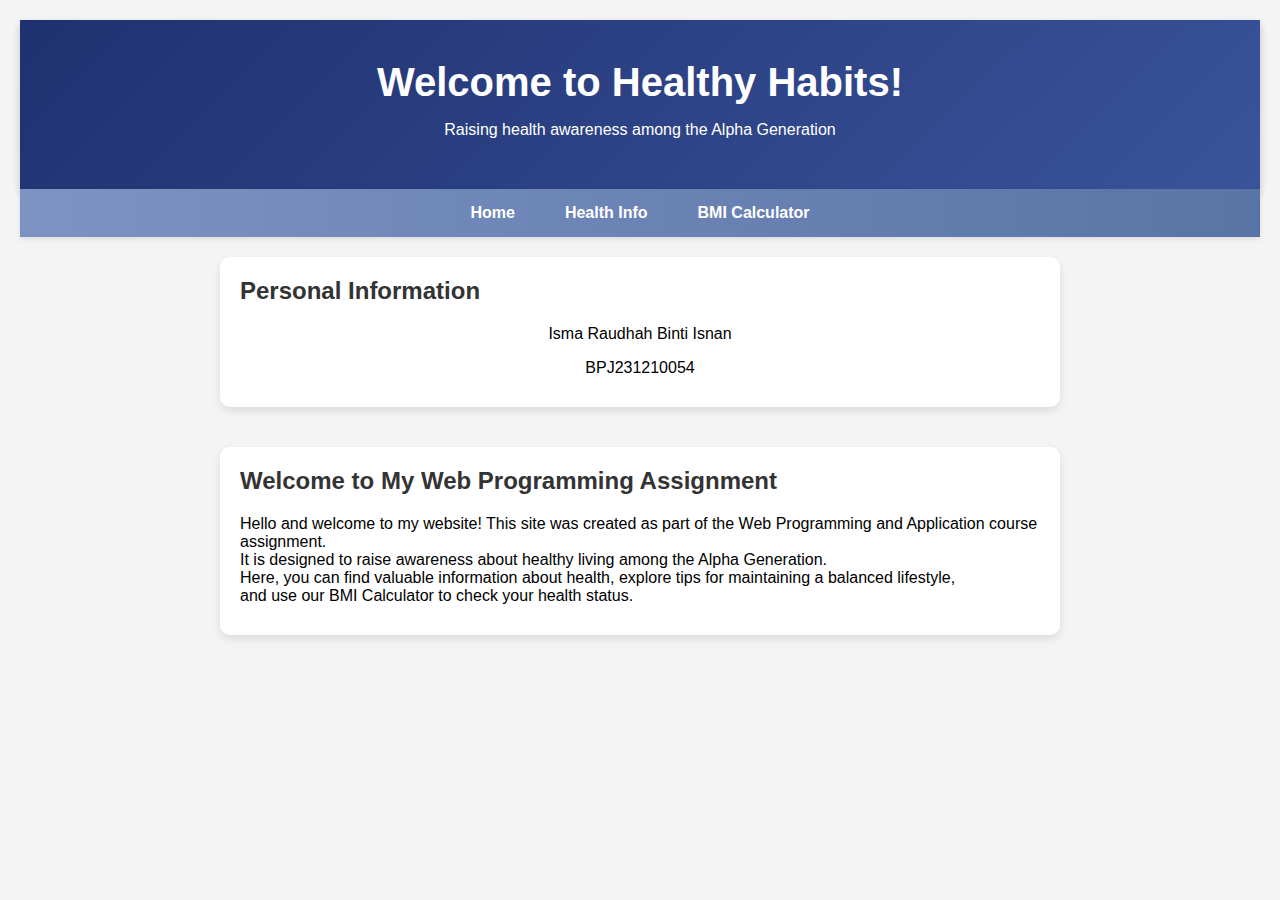
<file: index.html>
<!DOCTYPE html>
<html lang="en">
<head>
    <meta charset="UTF-8">
    <meta name="viewport" content="width=device-width, initial-scale=1.0">
    <title>Healthy Habits</title>
    <link rel="stylesheet" href="style.css">
    <link href="https://fonts.googleapis.com/css?family=Roboto|Open+Sans&display=swap" rel="stylesheet">
</head>
<body>
    <header>
        <h1>Welcome to Healthy Habits!</h1>
        <p>Raising health awareness among the Alpha Generation</p>
    </header>
    
    <nav>
        <ul class="nav-links">
            <li><a href="index.html">Home</a></li>
            <li><a href="secondpage.html">Health Info</a></li>
            <li><a href="BMI.html">BMI Calculator</a></li>
        </ul>
    </nav>
    
    <main>
        <section>
            <h2>Personal Information</h2>
            <p style="text-align: center;">Isma Raudhah Binti Isnan</p>
            <p style="text-align: center;">BPJ231210054</p>
        </section>
        <section>
            <h2>Welcome to My Web Programming Assignment</h2>
            <p>
                Hello and welcome to my website! This site was created as part of the Web Programming and Application course assignment. 
                <br>It is designed to raise awareness about healthy living among the Alpha Generation. 
                <br>Here, you can find valuable information about health, explore tips for maintaining a balanced lifestyle, <br>and use our BMI Calculator to check your health status.
            </p>
        </section>

    </main>

    <script src="script.js"></script>
</body>
</html>
</file>
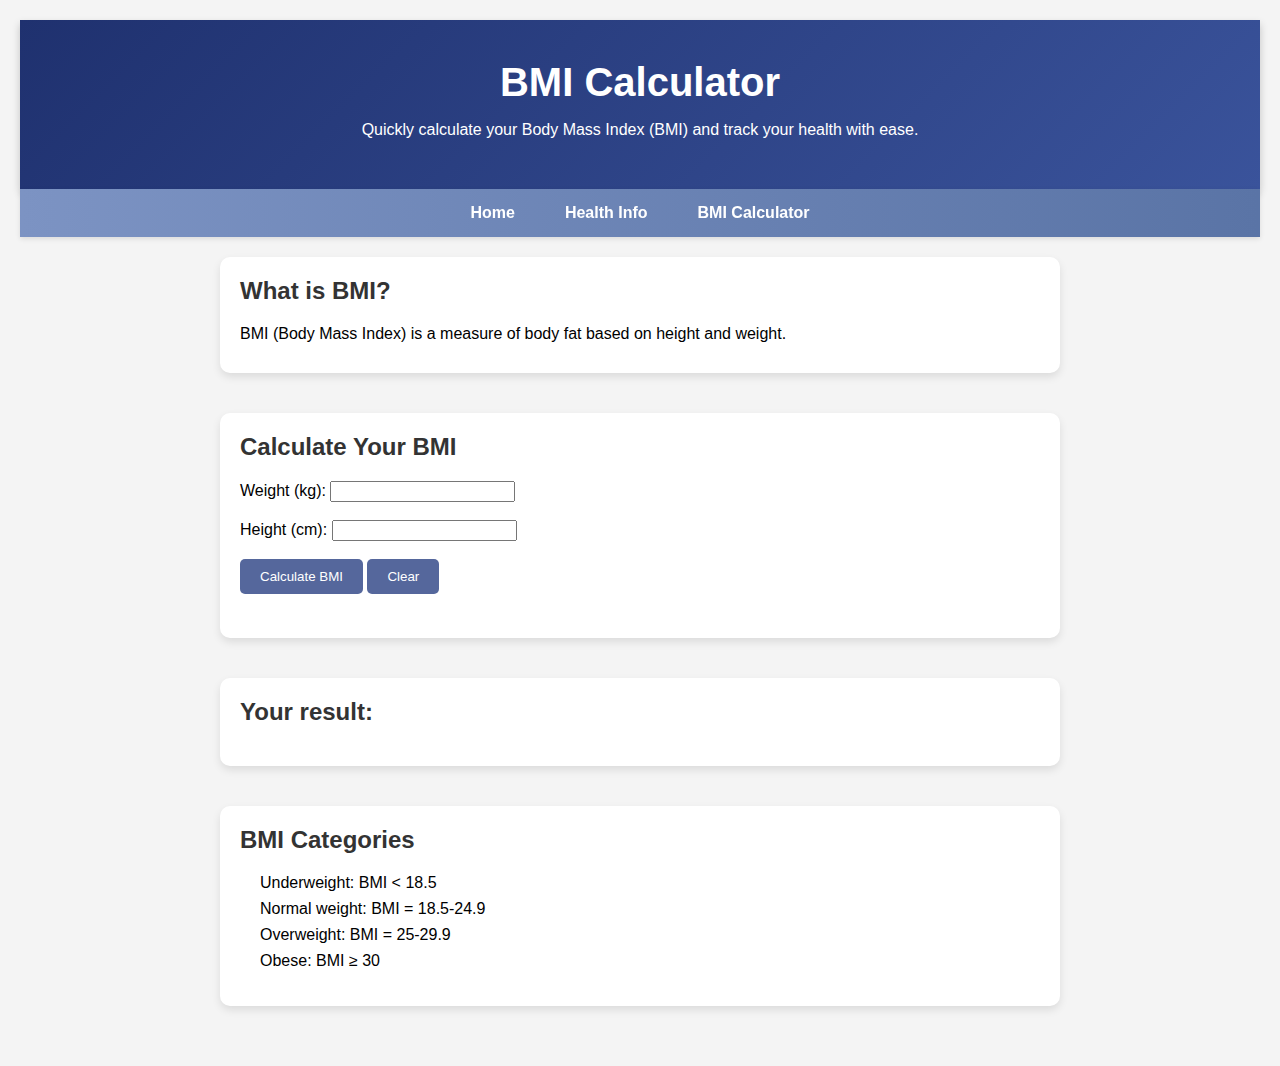
<file: BMI.html>
<!DOCTYPE html>
<html lang="en">
<head>
    <meta charset="UTF-8">
    <meta name="viewport" content="width=device-width, initial-scale=1.0">
    <title>BMI Calculator</title>
    <link rel="stylesheet" href="style.css">
</head>
<body>

    <header>
        <h1>BMI Calculator</h1>
		<p>Quickly calculate your Body Mass Index (BMI) and track your health with ease.</p>
    </header>
	<nav>
    <ul class="nav-links">
        <li><a href="index.html">Home</a></li>
        <li><a href="secondpage.html">Health Info</a></li>
        <li><a href="BMI.html">BMI Calculator</a></li>
    </ul>
</nav>
    <main>
        <section>
            <h2>What is BMI?</h2>
            <p>BMI (Body Mass Index) is a measure of body fat based on height and weight.</p>
        </section>
        <section>
            <h2>Calculate Your BMI</h2>
            <form id="bmi-form">
                <label for="weight">Weight (kg):</label>
                <input type="number" id="weight" required>
                <br><br>
                <label for="height">Height (cm):</label>
                <input type="number" id="height" required>
                <br><br>
                <button id="calculate-bmi" type="submit">Calculate BMI</button>
                <button type="button" id="clear-bmi">Clear</button>
                <p id="bmi-result"></p>
                <p id="bmi-warning"></p>
            </form>
        </section>
        </section>
        <section id="bmi-scale">
            <h2>Your result:</h2>
            <div id="scale-container">
                </div>
        </section>
        <section>
            <h2>BMI Categories</h2>
            <ul>
                <li>Underweight: BMI < 18.5</li>
                <li>Normal weight: BMI = 18.5-24.9</li>
                <li>Overweight: BMI = 25-29.9</li>
                <li>Obese: BMI ≥ 30</li>
            </ul>

    </main>
    <script src="script.js"></script>
</body>
</html>
</file>
<file: style.css>
body {
  font-family: 'Arial', sans-serif;
  margin: 0;
  padding: 20px;
  background-color: #f4f4f4;
  scroll-behavior: smooth;
}

header {
  background: linear-gradient(135deg, #1f316f, #3a539b);
  color: #fff;
  padding: 40px 20px;
  text-align: center;
  box-shadow: 0 4px 8px rgba(0, 0, 0, 0.2);
}

header h1 {
  margin: 0;
  font-size: 2.5rem;
  transition: transform 0.3s;
}

header h1:hover {
  transform: scale(1.05);
}

main {
  display: flex;
  flex-direction: column;
  align-items: center;
  padding: 20px;
  gap: 20px;
}

section {
  background-color: #fff;
  padding: 20px;
  margin-bottom: 20px;
  border-radius: 10px;
  box-shadow: 0 4px 8px rgba(0, 0, 0, 0.1);
  width: 90%;
  max-width: 800px;
  transition: transform 0.3s ease, box-shadow 0.3s ease;
}

section:hover {
  transform: translateY(-5px);
  box-shadow: 0 8px 16px rgba(0, 0, 0, 0.2);
}

.info-card {
  background-color: #fff;
  padding: 20px;
  margin: 15px 0;
  border-radius: 10px;
  box-shadow: 0 2px 5px rgba(0, 0, 0, 0.1);
}

.name-icon{
  width: 24px;                 /* Set the width of the icon */
  height: 24px;                /* Set the height of the icon */
  margin-right: 8px; 
}

.name-text {
  font-size: 16px;             /* Set font size for the name text */
  color: #000;                 /* Set text color */
}

p {
  margin-bottom: 10px;
}

h2 {
  margin-top: 0;
  color: #333;
  display: flex;
  align-items: center;
  gap: 10px;
  font-size: 1.5em;
}

ul {
  list-style-type: disc;
  margin-top: 0;
  padding-left: 20px;
}

li {
  margin-bottom: 8px;
  display: flex;
  align-items: center;
  gap: 8px;
}

a {
  text-decoration: none;
  color: #337ab7;
  transition: color 0.3s ease;
}

a:hover {
  color: #23527c;
}

button {
  background-color: #55679C;
  color: #ffffff;
  padding: 10px 20px;
  border: none;
  border-radius: 5px;
  cursor: pointer;
  transition: background-color 0.3s ease, transform 0.3s ease;
}

button:hover {
  background-color: #000000;
  transform: scale(1.05);
}

#bmi-result {
  font-size: 24px;
  font-weight: bold;
  margin-bottom: 20px;
  color: #333;
}

nav {
  background: linear-gradient(90deg, #7C93C3, #5a74a6);
  padding: 10px;
  position: sticky;
  top: 0;
  z-index: 1000;
  box-shadow: 0 2px 5px rgba(0, 0, 0, 0.1);
}

.nav-links {
  list-style: none;
  display: flex;
  justify-content: center;
  padding: 0;
  margin: 0;
}

.nav-links li {
  margin: 0 15px;
}

.nav-links a {
  text-decoration: none;
  color: white;
  font-weight: bold;
  transition: color 0.3s ease, background 0.3s ease;
  padding: 5px 10px;
  border-radius: 5px;
}

.nav-links a:hover {
  color: #000000;
  background: rgba(255, 255, 255, 0.3);
}

/* Add Responsive Design */
@media (max-width: 768px) {
  .nav-links {
      flex-direction: column;
      gap: 10px;
  }

  header h1 {
      font-size: 2rem;
  }

  section {
      width: 95%;
  }
}
</file>
